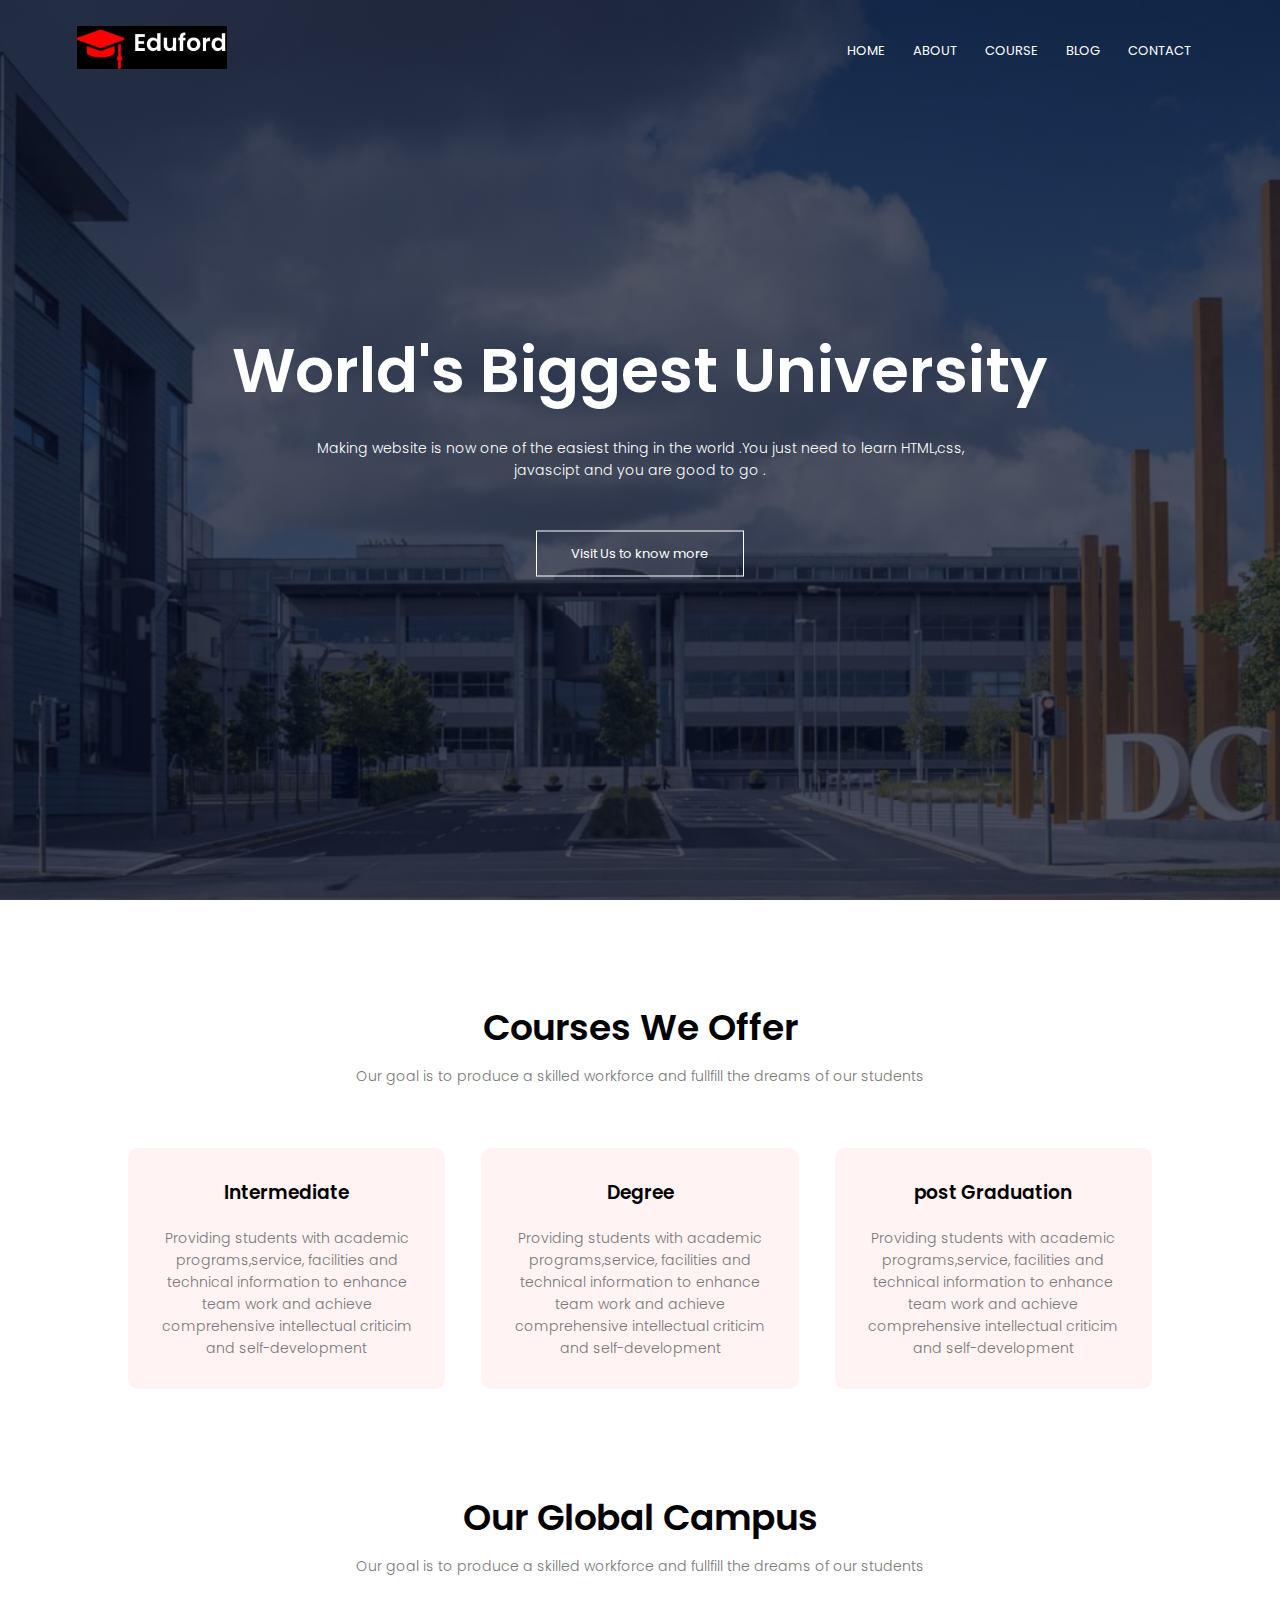
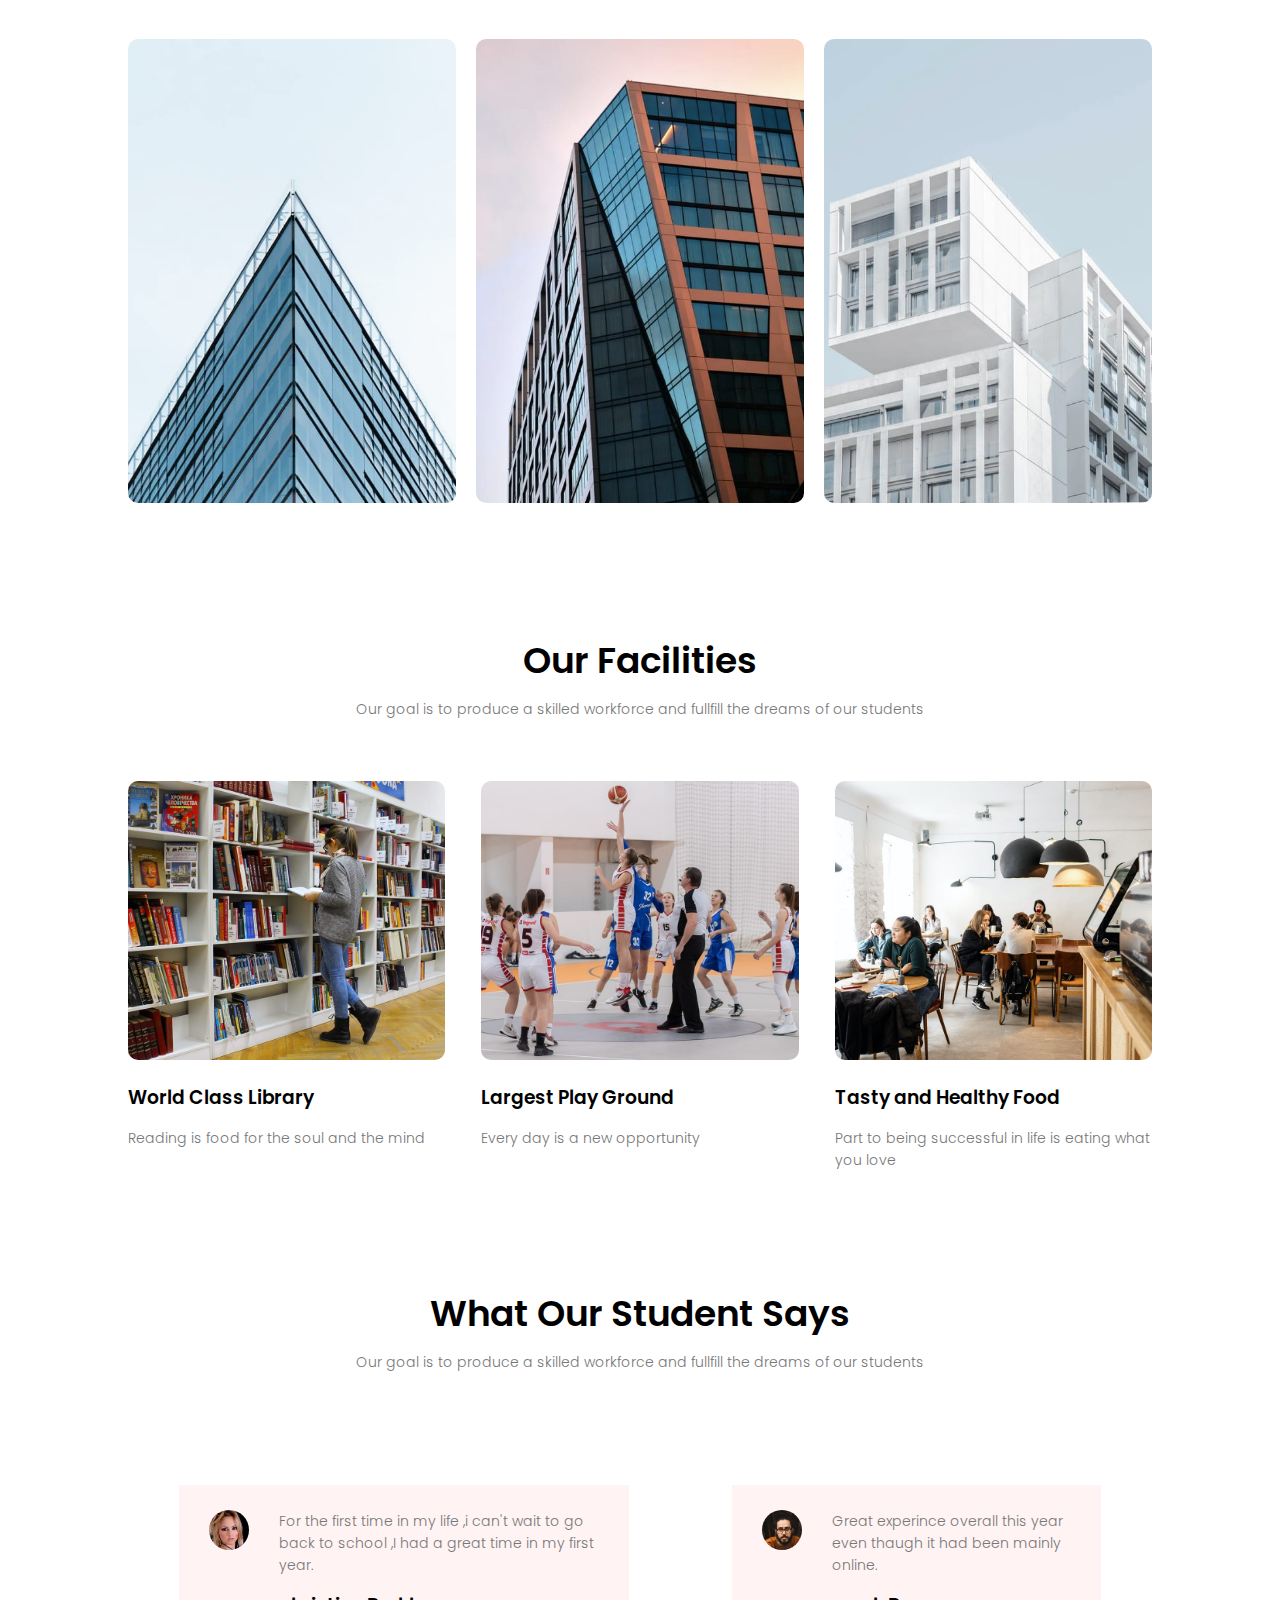
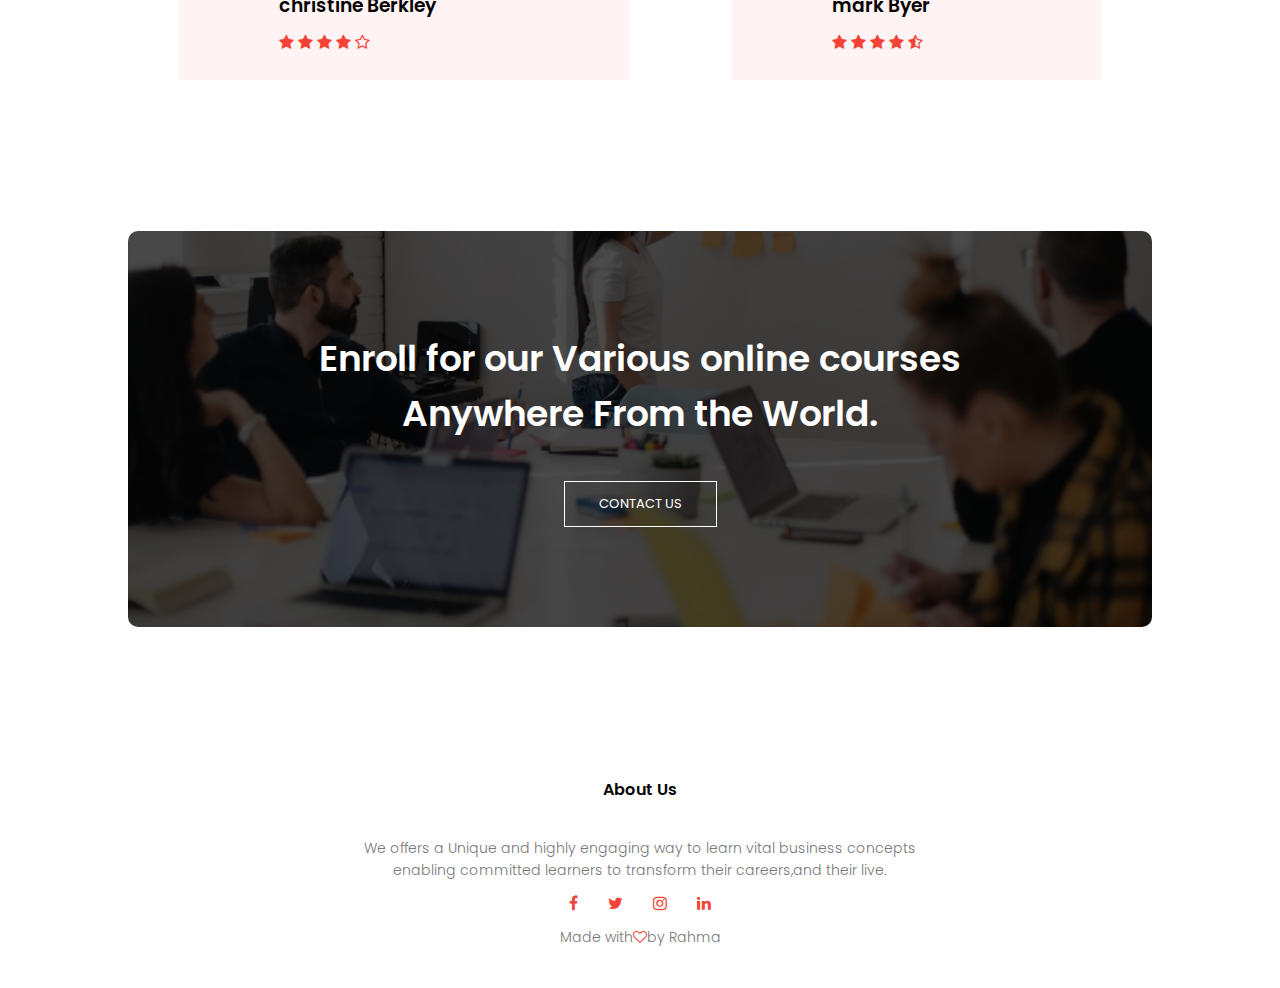
<file: index.html>
<!DOCTYPE html>
<html>
<head>
<meta name="viewport" content="with=device-width,initial-scale=1.0">
<title>University Webiste Design</title>
<link rel="stylesheet" href="style.css">
<link rel="preconnect" href="https://fonts.gstatic.com">
<link href="https://fonts.googleapis.com/css2?family=Poppins:wght@100;200;300;400;600;700&display=swap" rel="stylesheet">
<link rel="stylesheet" href="https://stackpath.bootstrapcdn.com/font-awesome/4.7.0/css/font-awesome.min.css">
</head>
<body>
<section class="header">
<nav>
<a href="index.html"><img src="images/logo.png"></a>
<div class="nav-links" id="navlinks">
<i class="fa fa-times" onclick="hideMenu()"></i>
<ul>
  <li><a href="index.html">HOME</a></li>
 <li><a href="about.html">ABOUT</a></li>
 <li><a href="course.html">COURSE</a></li>
 <li><a href="blog.html">BLOG</a></li>
 <li><a href="contact.html">CONTACT</a></li>
 </ul>
 </div>
 <i class="fa fa-bars"onclick="showMenu()"></i>
 </nav>
 <div class="text-box">
 <h1>World's Biggest University</h1>
 <p>Making website is now one of the easiest thing in the world .You just need to learn HTML,css,<br>javascipt and you are good to go .
 </p>
 <a href="" class="hero-btn">Visit Us to know more</a>
 </div>
</section>
<!------ Course ------>
<section class="course">
<h1> Courses We Offer</h1>
<p>Our goal is to produce a skilled workforce and fullfill the dreams of our students</p>
<div class="row">
<div class="course-col">
<h3>Intermediate</h3>
<p>Providing students with academic programs,service, facilities and technical information to enhance team work and achieve comprehensive intellectual criticim and self-development</p>
</div>
<div class="course-col">
<h3>Degree</h3>
<p>Providing students with academic programs,service, facilities and technical information to enhance team work and achieve comprehensive intellectual criticim and self-development</p>
</div>
<div class="course-col">
<h3>post Graduation</h3>
<p>Providing students with academic programs,service, facilities and technical information to enhance team work and achieve comprehensive intellectual criticim and self-development</p>
</div>
</div>
</section>
<!------ campus ------>
<section class="campus">
<h1>Our Global Campus</h1>
<p>Our goal is to produce a skilled workforce and fullfill the dreams of our students</p>
<div class="row">
<div class="campus-col">
<img src="images/london.png">
<div class="layer">
<h3>LONDON</h3>
</div>
</div>
<div class="campus-col">
<img src="images/newyork.png">
<div class="layer">
<h3>NEW YORk</h3>
</div>
</div>
<div class="campus-col">
<img src="images/washington.png">
<div class="layer">
<h3>WASHINGTON</h3>
</div>
</div>
</div>

</section>
<!------ facilities ------>
<section class="facilities">
<h1>Our Facilities</h1>
<p>Our goal is to produce a skilled workforce and fullfill the dreams of our students</p>
<div class="row">
<div class="facilities-col">
<img src="images/library.png">
<h3>World Class Library</h3>
<p>Reading is food for the soul and the mind</p>
</div>
<div class="facilities-col">
<img src="images/basketball.png">
<h3>Largest Play Ground</h3>
<p>Every day is a new opportunity</p>
</div>
<div class="facilities-col">
<img src="images/cafeteria.png">
<h3>Tasty and Healthy Food</h3>
<p>Part to being successful in life is eating what you love</p>
</div>
</div>
</section>
<!------testimonials------>
<section class="testimonials">
<h1>What Our Student Says</h1>
<p>Our goal is to produce a skilled workforce and fullfill the dreams of our students</p>
<div class="row">
<div class="testimonials-col">
<img src="images/user1.jpg">
<div>
<p>For the first time in my life ,i can't wait to go back to school ,I had a great time in my first year.</p>
<h3>christine Berkley</h3>
<i class="fa fa-star"></i>
<i class="fa fa-star"></i>
<i class="fa fa-star"></i>
<i class="fa fa-star"></i>
<i class="fa fa-star-o"></i>
</div>
</div>
<div class="testimonials-col">
<img src="images/user2.jpg">
<div>
<p>Great experince overall this year even thaugh it had been mainly online.</p>
<h3>mark Byer</h3>
<i class="fa fa-star"></i>
<i class="fa fa-star"></i>
<i class="fa fa-star"></i>
<i class="fa fa-star"></i>
<i class="fa fa-star-half-o"></i>
</div>
</div>
</div>
</section>
<!------ call To Action ------>
<section class="cta">
<h1>Enroll for our Various online courses <br>Anywhere From the World.</h1>
<a href=""class="hero-btn">CONTACT US</a>
</section>
<!------ Footer ------>
<section class="footer">
<h4>About Us</h4>
<p>We offers a Unique and highly engaging way to learn vital business concepts<br>enabling committed learners to transform their careers,and their live.</p>
<div class="icons">
<i class="fa fa-facebook"></i>
<i class="fa fa-twitter"></i>
<i class="fa fa-instagram"></i>
<i class="fa fa-linkedin"></i>
</div>
<p>Made with<i class="fa fa-heart-o"></i>by Rahma</p>
</section>
<!------ javascript for toggle Menu ------>
<script>

var navlinks = document.getElementById("navlinks");
function showMenu(){
navlinks.style.right="0";
}
function hideMenu(){
navlinks.style.right="-200px";
}
</script>
</body>
</html>
</file>
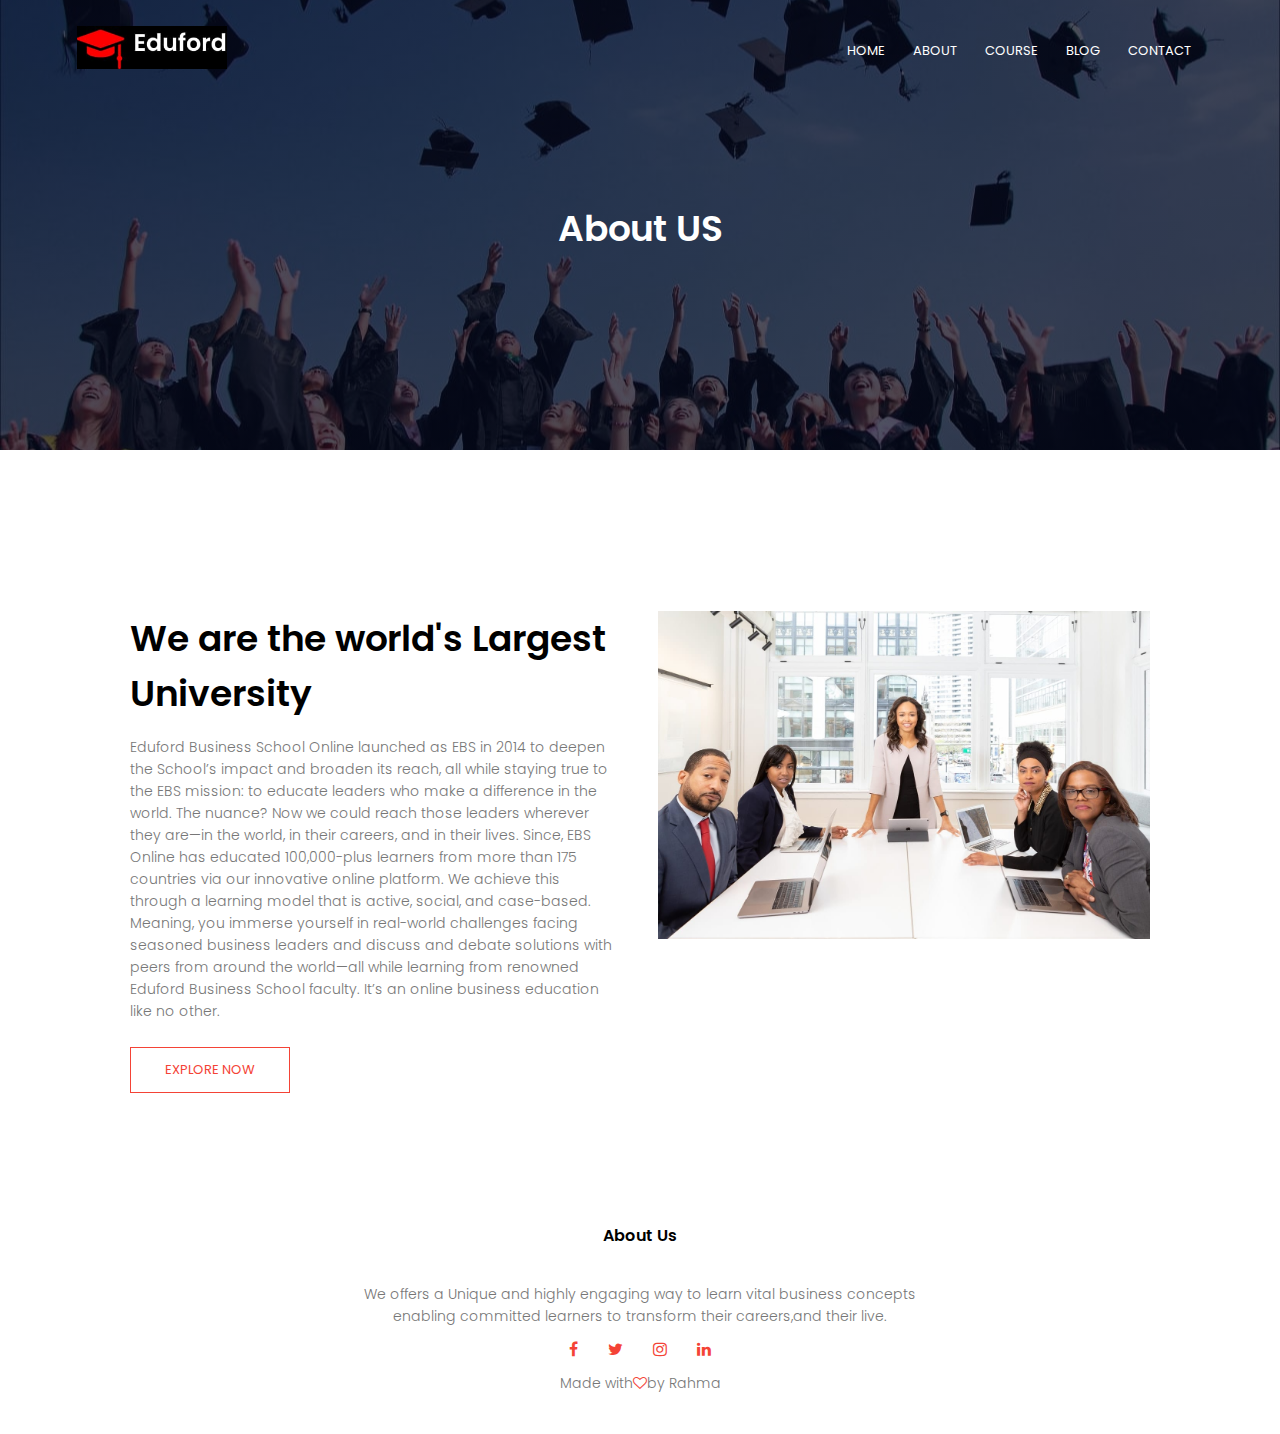
<file: about.html>
<!DOCTYPE html>
<html>
<head>
<meta name="viewport" content="with=device-width,initial-scale=1.0">
<title>University Webiste Design</title>
<link rel="stylesheet" href="style.css">
<link rel="preconnect" href="https://fonts.gstatic.com">
<link href="https://fonts.googleapis.com/css2?family=Poppins:wght@100;200;300;400;600;700&display=swap" rel="stylesheet">
<link rel="stylesheet" href="https://stackpath.bootstrapcdn.com/font-awesome/4.7.0/css/font-awesome.min.css">
</head>
<body>
<section class="sub-header">
<nav>
<a href="index.html"><img src="images/logo.png"></a>
<div class="nav-links" id="navlinks">
<i class="fa fa-times" onclick="hideMenu()"></i>
<ul>
  <li><a href="index.html">HOME</a></li>
 <li><a href="about.html">ABOUT</a></li>
 <li><a href="course.html">COURSE</a></li>
 <li><a href="blog.html">BLOG</a></li>
 <li><a href="contact.html">CONTACT</a></li>
 </ul>
 </div>
 <i class="fa fa-bars"onclick="showMenu()"></i>
 </nav>
 <h1>About US</h1>
</section>
<!------ about us content ------>
<section class="about-us">
<div class="row">
<div class="about-col">
<h1>We are the world's Largest University</h1>
<p>Eduford Business School Online launched as EBS in 2014 to deepen the School’s impact and broaden its reach, all while staying true to the EBS mission: to educate leaders who make a difference in the world. The nuance? Now we could reach those leaders wherever they are—in the world, in their careers, and in their lives.
Since, EBS Online has educated 100,000-plus learners from more than 175 countries via our innovative online platform.
We achieve this through a learning model that is active, social, and case-based. Meaning, you immerse yourself in real-world challenges facing seasoned business leaders and discuss and debate solutions with peers from around the world—all while learning from renowned Eduford Business School faculty. It’s an online business education like no other.</p>
<a href="" class="hero-btn red-btn">EXPLORE NOW</a>
</div>
<div class="about-col">
<img src="images/about.jpg">
</div>
</div>
</section>

<!------ Footer ------>
<section class="footer">
<h4>About Us</h4>
<p>We offers a Unique and highly engaging way to learn vital business concepts<br>enabling committed learners to transform their careers,and their live.</p>
<div class="icons">
<i class="fa fa-facebook"></i>
<i class="fa fa-twitter"></i>
<i class="fa fa-instagram"></i>
<i class="fa fa-linkedin"></i>
</div>
<p>Made with<i class="fa fa-heart-o"></i>by Rahma</p>
</section>
<!------ javascript for toggle Menu ------>
<script>

var navlinks = document.getElementById("navlinks");
function showMenu(){
navlinks.style.right="0";
}
function hideMenu(){
navlinks.style.right="-200px";
}
</script>
</body>
</html>
</file>
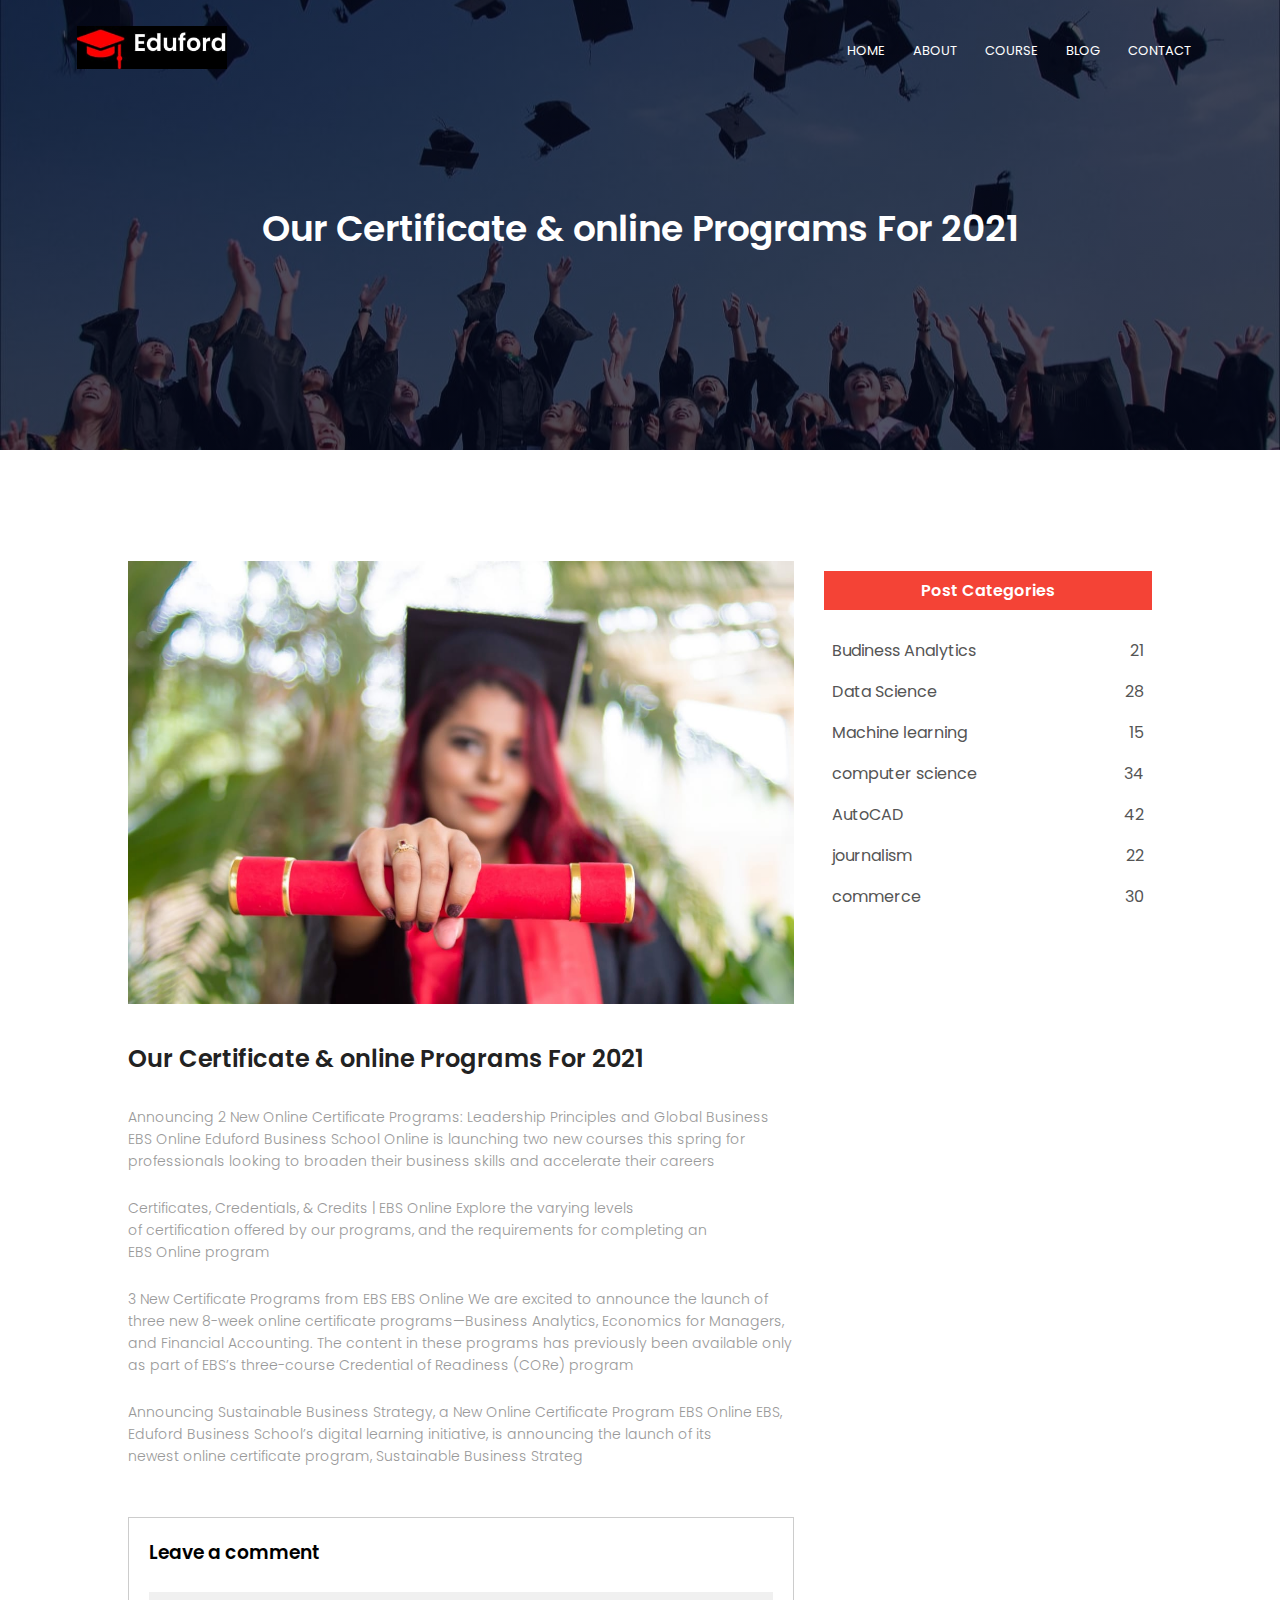
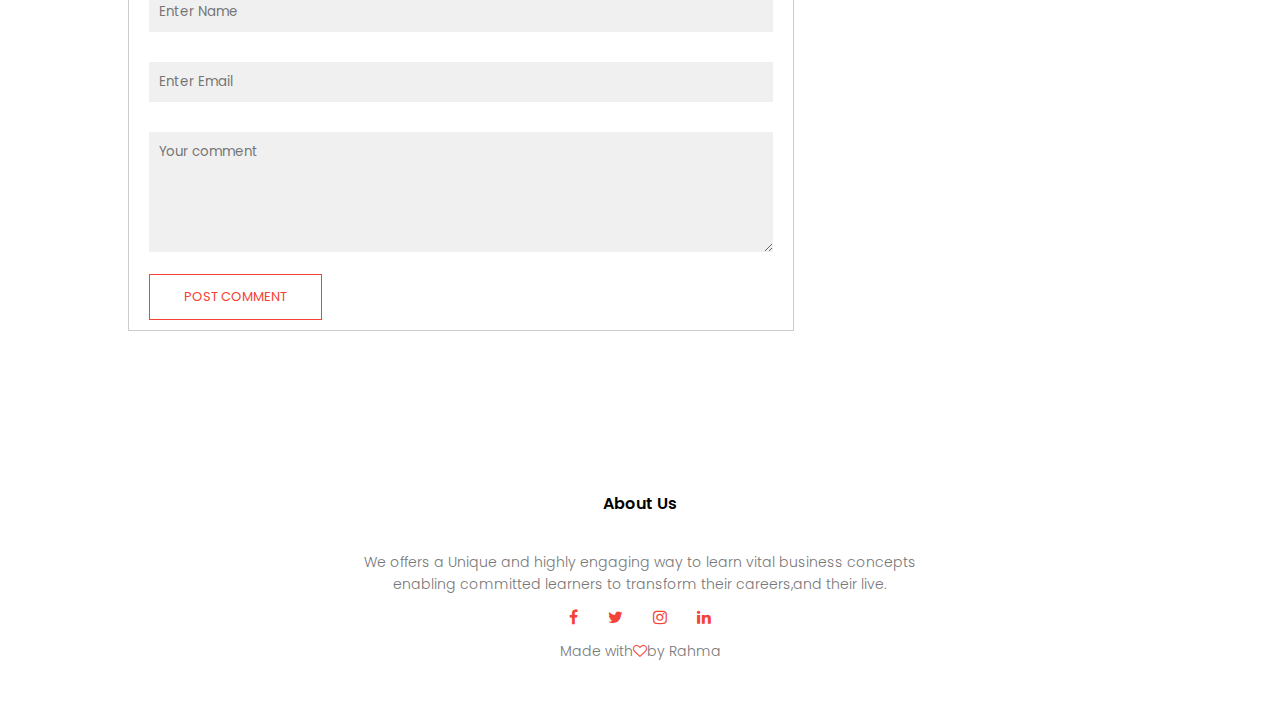
<file: blog.html>
<!DOCTYPE html>
<html>
<head>
<meta name="viewport" content="with=device-width,initial-scale=1.0">
<title>University Webiste Design</title>
<link rel="stylesheet" href="style.css">
<link rel="preconnect" href="https://fonts.gstatic.com">
<link href="https://fonts.googleapis.com/css2?family=Poppins:wght@100;200;300;400;600;700&display=swap" rel="stylesheet">
<link rel="stylesheet" href="https://stackpath.bootstrapcdn.com/font-awesome/4.7.0/css/font-awesome.min.css">
</head>
<body>
<section class="sub-header">
<nav>
<a href="index.html"><img src="images/logo.png"></a>
<div class="nav-links" id="navlinks">
<i class="fa fa-times" onclick="hideMenu()"></i>
<ul>
  <li><a href="index.html">HOME</a></li>
 <li><a href="about.html">ABOUT</a></li>
 <li><a href="course.html">COURSE</a></li>
 <li><a href="blog.html">BLOG</a></li>
 <li><a href="contact.html">CONTACT</a></li>
 </ul>
 </div>
 <i class="fa fa-bars"onclick="showMenu()"></i>
 </nav>
 <h1>Our Certificate & online Programs For 2021</h1>
</section>
<!------ blog page content ------>
<section class="blog-content">
<div class="row">
<div class="blog-left">
<img src="images/certificate.jpg">
<h2>Our Certificate & online Programs For 2021</h2>
<p>Announcing 2 New Online Certificate Programs: Leadership Principles and Global Business EBS Online
Eduford Business School Online is launching two new courses this spring for professionals looking to broaden their business skills and accelerate their careers</p>
<br>
<p>Certificates, Credentials, & Credits | EBS Online
Explore the varying levels of certification offered by our programs, and the requirements for completing an EBS Online program</p>
<br>
<p>3 New Certificate Programs from EBS EBS Online
We are excited to announce the launch of three new 8-week online certificate programs—Business Analytics, Economics for Managers, and Financial Accounting. The content in these programs has previously been available only as part of EBS’s three-course Credential of Readiness (CORe) program</p>
<br>
<p>Announcing Sustainable Business Strategy, a New Online Certificate Program EBS Online
EBS, Eduford Business School’s digital learning initiative, is announcing the launch of its newest online certificate program, Sustainable Business Strateg</p>
<div class="comment-box">
<h3>Leave a comment</h3>
<form class="comment-form">
<input type="text" placeholder="Enter Name">
<input type="email" placeholder="Enter Email">
<textarea rows="5" placeholder="Your comment">
</textarea>
<buttontype="submit" class="hero-btn red-btn">POST COMMENT</button>
</form>
</div>
</div>
<div class="blog-right">
<h3>Post Categories</h3>
<div>
<span>Budiness Analytics</span>
<span>21</span>
</div>
<div>
<span>Data Science</span>
<span>28</span>
</div>
<div>
<span>Machine learning</span>
<span>15</span>
</div>
<div>
<span>computer science</span>
<span>34</span>
</div>
<div>
<span>AutoCAD</span>
<span>42</span>
</div>
<div>
<span>journalism</span>
<span>22</span>
</div>
<div>
<span>commerce</span>
<span>30</span>
</div>
</div>
</div>

</section>

<!------ Footer ------>
<section class="footer">
<h4>About Us</h4>
<p>We offers a Unique and highly engaging way to learn vital business concepts<br>enabling committed learners to transform their careers,and their live.</p>
<div class="icons">
<i class="fa fa-facebook"></i>
<i class="fa fa-twitter"></i>
<i class="fa fa-instagram"></i>
<i class="fa fa-linkedin"></i>
</div>
<p>Made with<i class="fa fa-heart-o"></i>by Rahma</p>
</section>
<!------ javascript for toggle Menu ------>
<script>

var navlinks = document.getElementById("navlinks");
function showMenu(){
navlinks.style.right="0";
}
function hideMenu(){
navlinks.style.right="-200px";
}
</script>
</body>
</html>
</file>
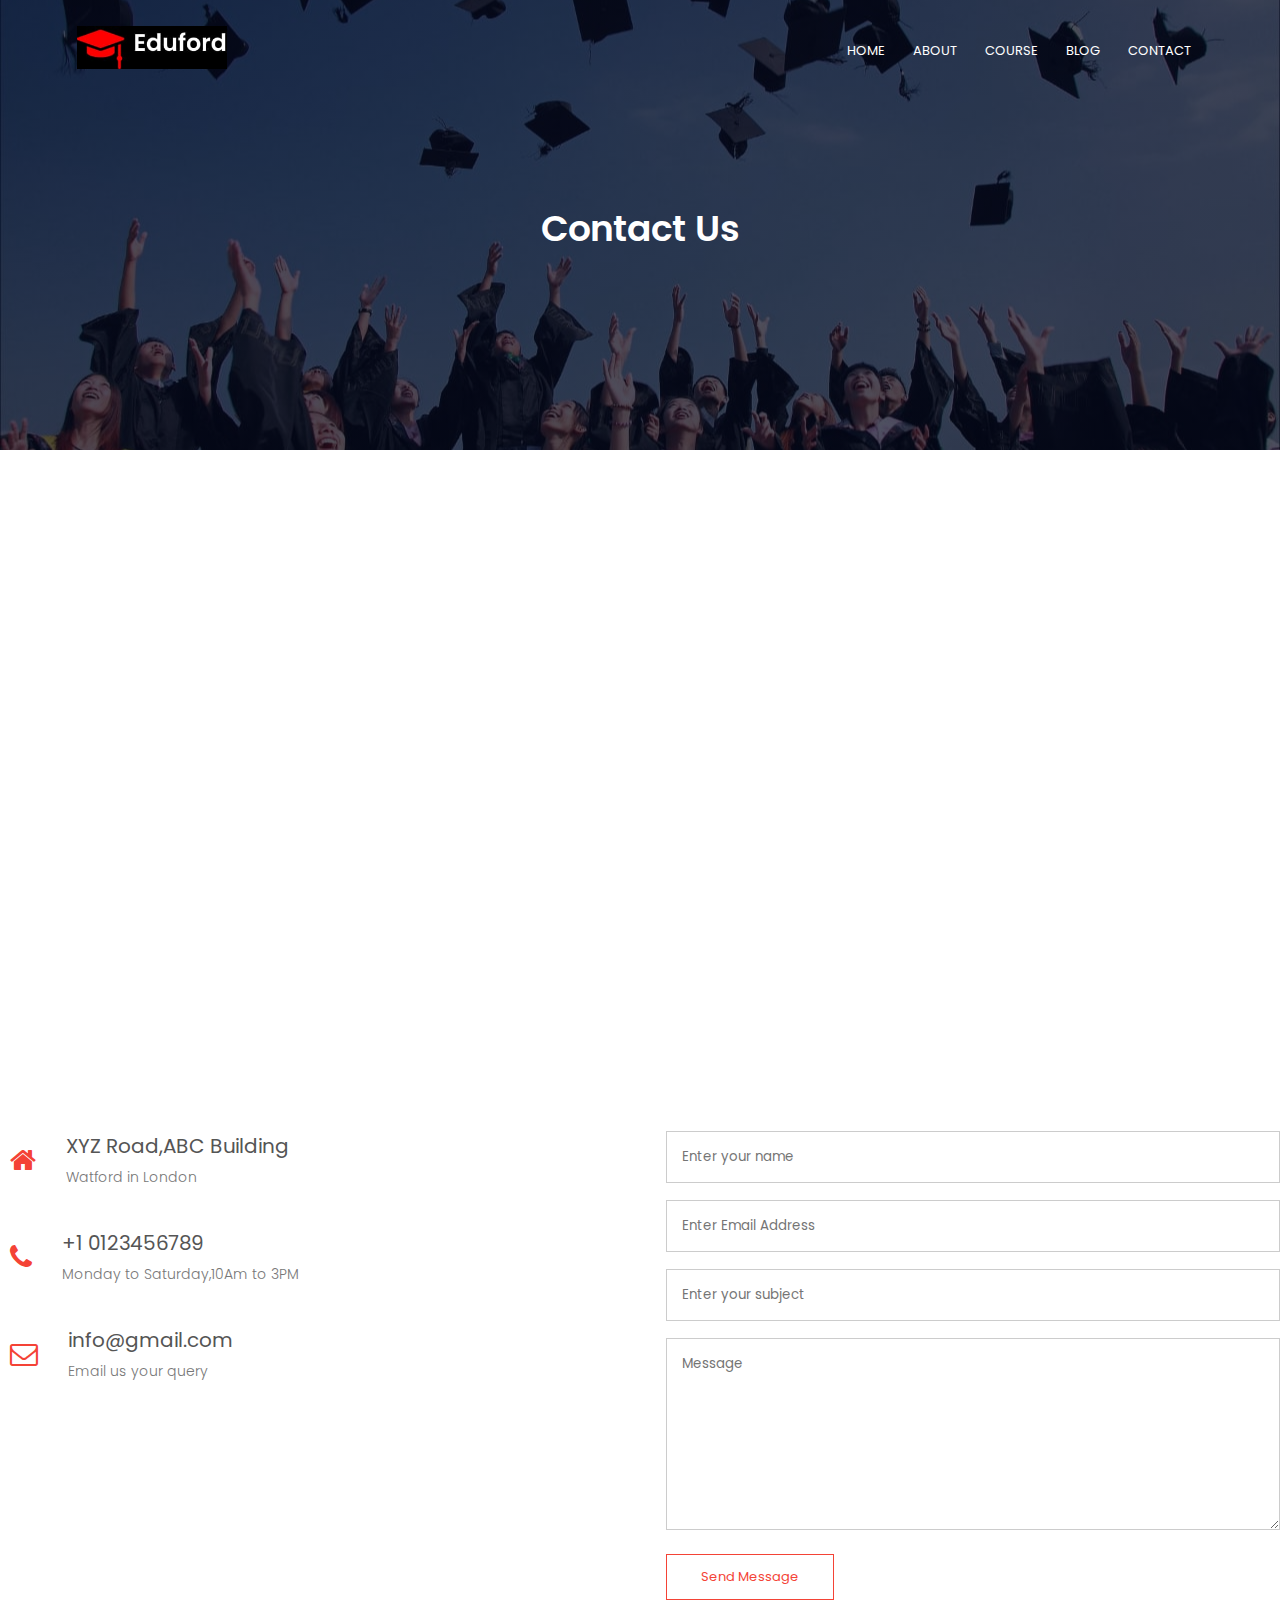
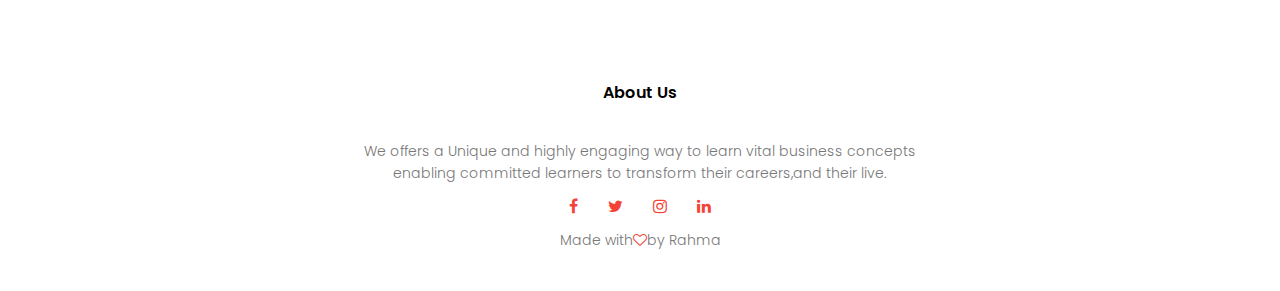
<file: contact.html>
<!DOCTYPE html>
<html>
<head>
<meta name="viewport" content="with=device-width,initial-scale=1.0">
<title>University Webiste Design</title>
<link rel="stylesheet" href="style.css">
<link rel="preconnect" href="https://fonts.gstatic.com">
<link href="https://fonts.googleapis.com/css2?family=Poppins:wght@100;200;300;400;600;700&display=swap" rel="stylesheet">
<link rel="stylesheet" href="https://stackpath.bootstrapcdn.com/font-awesome/4.7.0/css/font-awesome.min.css">
</head>
<body>
<section class="sub-header">
<nav>
<a href="index.html"><img src="images/logo.png"></a>
<div class="nav-links" id="navlinks">
<i class="fa fa-times" onclick="hideMenu()"></i>
<ul>
 <li><a href="index.html">HOME</a></li>
 <li><a href="about.html">ABOUT</a></li>
 <li><a href="course.html">COURSE</a></li>
 <li><a href="blog.html">BLOG</a></li>
 <li><a href="contact.html">CONTACT</a></li>
 </ul>
 </div>
 <i class="fa fa-bars"onclick="showMenu()"></i>
 </nav>
 <h1>Contact Us</h1>
</section>
<!------ contact us ------>
<section class="location">
<iframe src="https://www.google.com/maps/embed?pb=!1m18!1m12!1m3!1d79197.18941548403!2d-0.3354697421299701!3d51.66144445738295!2m3!1f0!2f0!3f0!3m2!1i1024!2i768!4f13.1!3m3!1m2!1s0x487614c908fcc35b%3A0x5d521bb3eb9734f1!2z2YjYp9iq2YHZiNix2K_YjCDYp9mE2YXZhdmE2YPYqSDYp9mE2YXYqtit2K_YqQ!5e0!3m2!1sar!2seg!4v1621599964501!5m2!1sar!2seg" width="600" height="450" style="border:0;" allowfullscreen="" loading="lazy"></iframe>
</section>

<section class="cotact-us">
<div class="row">
<div class="contact-col">
<div>
<i class="fa fa-home"></i>
<span>
<h5>XYZ Road,ABC Building</h5>
<p>Watford in London</p>
</span>
</div>
<div>
<i class="fa fa-phone"></i>
<span>
<h5>+1 0123456789</h5>
<p>Monday to Saturday,10Am to 3PM</p>
</span>
</div>
<div>
<i class="fa fa-envelope-o"></i>
<span>
<h5>info@gmail.com</h5>
<p>Email us your query</p>
</span>
</div>
</div>
<div class="contact-col">
<form action="">
<input type="text" placeholder="Enter your name" required>
<input type="email" placeholder="Enter Email Address" required>
<input type="text" placeholder="Enter your subject" required>
<textarea rows="8" placeholder="Message" required></textarea>
<button type="submit" class="hero-btn red-btn">Send Message</button>
</form>
</div>
</div>
</section>

<!------ Footer ------>
<section class="footer">
<h4>About Us</h4>
<p>We offers a Unique and highly engaging way to learn vital business concepts<br>enabling committed learners to transform their careers,and their live.</p>
<div class="icons">
<i class="fa fa-facebook"></i>
<i class="fa fa-twitter"></i>
<i class="fa fa-instagram"></i>
<i class="fa fa-linkedin"></i>
</div>
<p>Made with<i class="fa fa-heart-o"></i>by Rahma</p>
</section>
<!------ javascript for toggle Menu ------>
<script>

var navlinks = document.getElementById("navlinks");
function showMenu(){
navlinks.style.right="0";
}
function hideMenu(){
navlinks.style.right="-200px";
}
</script>
</body>
</html>
</file>
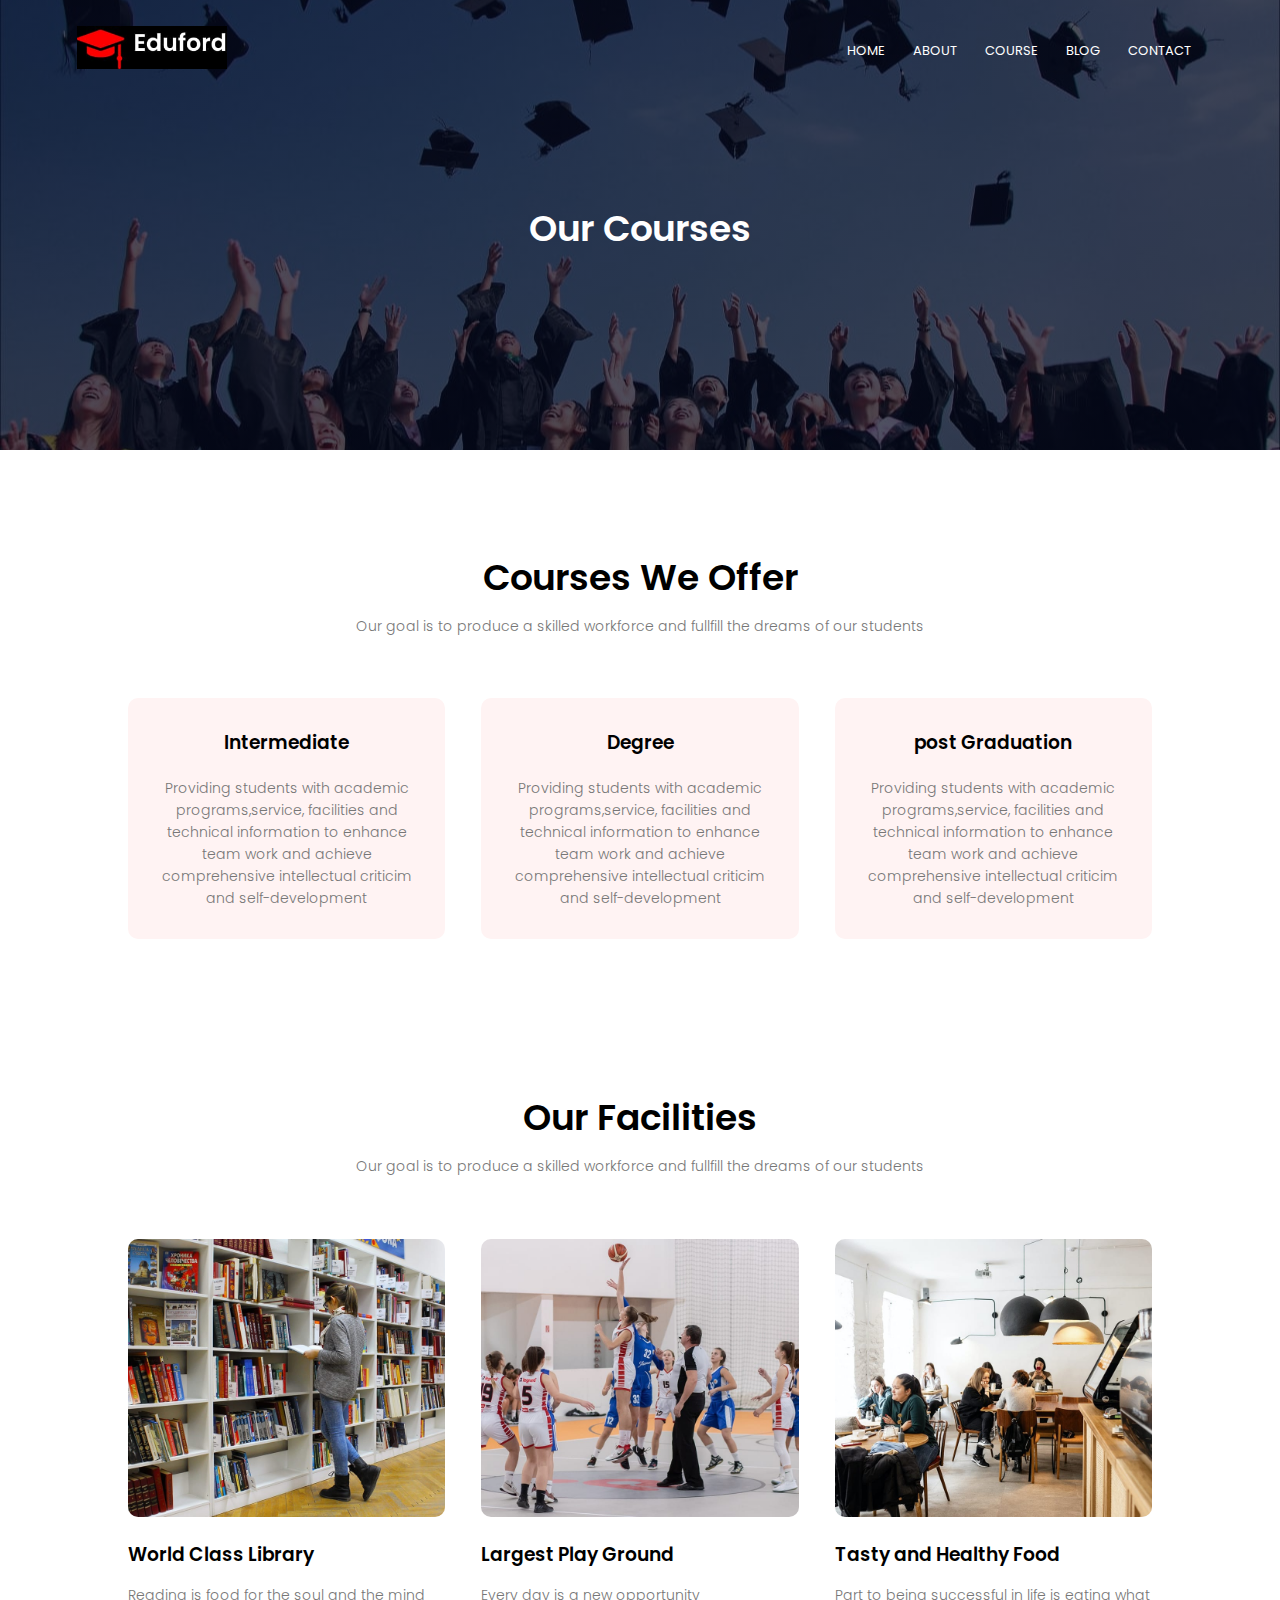
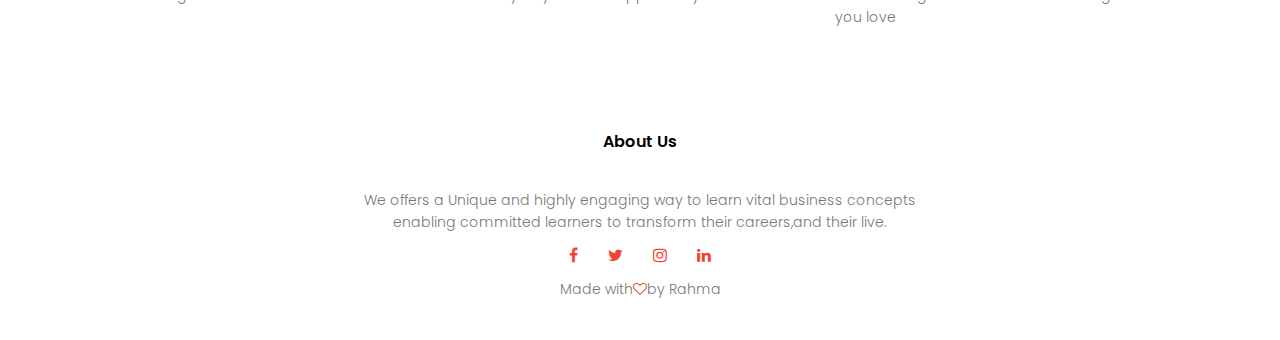
<file: course.html>
<!DOCTYPE html>
<html>
<head>
<meta name="viewport" content="with=device-width,initial-scale=1.0">
<title>University Webiste Design</title>
<link rel="stylesheet" href="style.css">
<link rel="preconnect" href="https://fonts.gstatic.com">
<link href="https://fonts.googleapis.com/css2?family=Poppins:wght@100;200;300;400;600;700&display=swap" rel="stylesheet">
<link rel="stylesheet" href="https://stackpath.bootstrapcdn.com/font-awesome/4.7.0/css/font-awesome.min.css">
</head>
<body>
<section class="sub-header">
<nav>
<a href="index.html"><img src="images/logo.png"></a>
<div class="nav-links" id="navlinks">
<i class="fa fa-times" onclick="hideMenu()"></i>
<ul>
  <li><a href="index.html">HOME</a></li>
 <li><a href="about.html">ABOUT</a></li>
 <li><a href="course.html">COURSE</a></li>
 <li><a href="blog.html">BLOG</a></li>
 <li><a href="contact.html">CONTACT</a></li>
 </ul>
 </div>
 <i class="fa fa-bars"onclick="showMenu()"></i>
 </nav>
 <h1>Our Courses</h1>
</section>
<!------ course ------>
<section class="course">
<h1> Courses We Offer</h1>
<p>Our goal is to produce a skilled workforce and fullfill the dreams of our students</p>
<div class="row">
<div class="course-col">
<h3>Intermediate</h3>
<p>Providing students with academic programs,service, facilities and technical information to enhance team work and achieve comprehensive intellectual criticim and self-development</p>
</div>
<div class="course-col">
<h3>Degree</h3>
<p>Providing students with academic programs,service, facilities and technical information to enhance team work and achieve comprehensive intellectual criticim and self-development</p>
</div>
<div class="course-col">
<h3>post Graduation</h3>
<p>Providing students with academic programs,service, facilities and technical information to enhance team work and achieve comprehensive intellectual criticim and self-development</p>
</div>
</div>
</section>
<!------ facilities ------>
<section class="facilities">
<h1>Our Facilities</h1>
<p>Our goal is to produce a skilled workforce and fullfill the dreams of our students</p>
<div class="row">
<div class="facilities-col">
<img src="images/library.png">
<h3>World Class Library</h3>
<p>Reading is food for the soul and the mind</p>
</div>
<div class="facilities-col">
<img src="images/basketball.png">
<h3>Largest Play Ground</h3>
<p>Every day is a new opportunity</p>
</div>
<div class="facilities-col">
<img src="images/cafeteria.png">
<h3>Tasty and Healthy Food</h3>
<p>Part to being successful in life is eating what you love</p>
</div>
</div>
</section>
<!------ Footer ------>
<section class="footer">
<h4>About Us</h4>
<p>We offers a Unique and highly engaging way to learn vital business concepts<br>enabling committed learners to transform their careers,and their live.</p>
<div class="icons">
<i class="fa fa-facebook"></i>
<i class="fa fa-twitter"></i>
<i class="fa fa-instagram"></i>
<i class="fa fa-linkedin"></i>
</div>
<p>Made with<i class="fa fa-heart-o"></i>by Rahma</p>
</section>
<!------ javascript for toggle Menu ------>
<script>

var navlinks = document.getElementById("navlinks");
function showMenu(){
navlinks.style.right="0";
}
function hideMenu(){
navlinks.style.right="-200px";
}
</script>
</body>
</html>
</file>
<file: style.css>
*{
	margin:0;
	padding:0;
	font-family: 'Poppins', sans-serif;
}
.header{
	min-height:100vh;
	width:100%;
	background-image:linear-gradient(rgba(4,9,30,0.7),rgba(4,9,30,0.7)),url(images/banner.png);
	background-position:center;
	background-size:cover;
	position:relative;
}
nav{
	display:flex;
	padding:2% 6%;
	justify-content:space-between;
	align-items:center;
}
nav img{
	width:150px;
}
.nav-links{
	flex:1;
	text-align:right;
}
.nav-links ul li{
	list-style:none;
	display:inline-block;
	padding:8px 12px;
	position:relative;
}
.nav-links ul li a{
	color:#fff;
	text-decoration:none;
	font-size:13px;
}
.nav-links ul li::after{
	content:'';
	width:0%;
	height:2px;
	background:#f44336;
	display:block;
	margin:auto;
	transition:0.5s;
}
.nav-links ul li:hover::after{
	width:100%;
}
.text-box{
	width:90%;
	color:#fff;
	position:absolute;
	top:50%;
	left:50%;
	transform:translate(-50%,-50%);
	text-align:center;
}
.text-box h1{
	font-size:62px;
}
.text-box p{
	margin:10px 0 40px;
	font-size:14px;
	color:#fff;
}
.hero-btn{
	display: inline-block;
	text-decoration:none;
	color:#fff;
	border:1px solid #fff;
	padding:12px 34px;
	font-size:13px;
	background:transparent;
	position:relative;
	cursor:pointer;
}
.hero-btn:hover{
	border:1px solid #f44336;
	background:#f44336;
	transition:1s;
}

nav .fa{
	display:none;
}
@media(max-width:700px){
	.text-box h1{
		font-size:20px;
	}
.nav-links ul li {
	display:block;
}
.nav-links{
	position:fixed;
	background:#f44336;
	height:100vh;
	width:200px;
	top:0;
	right:-200px;
	text-align:left;
    z-index:2;
	transition:1s;
  }
  nav .fa{
	  display:block;
	  color:#fff;
	  margin:10px;
	  font-size:22px;
	  cursor:pointer;
  }
  .nav-links ul{
	  padding:30px;
  }
}
/*----- course -----*/
.course{
	width:80%;
	margin:auto;
	text-align:center;
	padding-top:100px;
}
h1{
font-size:36px;
font-weight:600;
}
p{
	color:#777;
font-size:14px;
font-weight:300;
line-height:22px;
padding:10px;
}
.row{
		margin-top:5%;
		display:flex;
		justify-content:space-between;
}
.course-col{
	flex-basis:31%;
	background:#fff3f3;
	border-radius:10px;
	margin-bottom:5%;
	padding:20px 12px;
	box-sizing:border-box;
	transition:0.5s;
}
	h3{
		text-align:center;
		font-weight:600;
		margin:10px 0;
	}
	.course-col:hover{
		box-shadow:0 0 20px 0px rgba(0,0,0,0.2);
	}
	@media(max-width:700px){
		.row{
		flex-direction:column;
		}		
}

/*----- campus -----*/

.campus{
	width:80%;
	margin:auto;
	text-align:center;
	padding-top:50px;
}
.campus-col{
	flex-basis:32%;
	border-radius:10px;
	margin-bottom:30px;
	position:relative;
	overflow:hidden;
}
.campus-col img{
	width:100%;
	display:block;
}
.layer{
	background:transparent;
	height:100%;
	width:100%;
	position:absolute;
	top:0;
	left:0;
	transition:0.5s;
}
.layer:hover{
	background:rgba(226,0,0,0.7);
}
.layer h3{
	width:100%;
	font-weight:500;
	color:#fff;
	font-size:26px;
	bottom:0;
	left:50%;
	transform:translatex(-50%);
	position:absolute;
	opacity:0;
	transition:0.5s;
}
.layer:hover h3{
	bottom:49%;
	opacity:1;
}
/*------ facilities ------*/
.facilities{
	width:80%;
	margin:auto;
	text-align:center;
	padding-top:100px;
}
.facilities-col{
	flex-basis:31%;
	border-radius:10px;
	margin-bottom:5%;
	text-align:left;
}
.facilities-col img{
	width:100%;
	border-radius:10px;
}
.facilities-col p{
	padding:0;
}
.facilities-col h3{
	margin-top:16px;
	margin-bottom:15px;
	text-align:left;
}
/*------ testimonials ------*/

.testimonials{
	width:80%;
	margin:auto;
	padding-top:5%;
	text-align:center;
}
.testimonials-col{
	flex-basis:44%
	border-radius:10px;
	margin:5%;
	text-align:left;
	background:#fff3f3;
	padding:25px;
	cursor:pointer;
	display:flex;
}
.testimonials-col img{
height:40px;
margin-left:5px;
margin-right:30px;
border-radius:50%;
}
.testimonials-col p{
	padding:0;
}
.testimonials-col h3{
	margin-top:15px;
	text-align:left;
}
.testimonials-col .fa{
	color:#f44336;
}
@media(max-width:700px){
	.testimonials-col img{
margin-left:0px;
margin-right:15px;
	}
}
/*------ call To Action ------*/
.cta{
	margin:100px auto;
	width:80%;
	background-image:linear-gradient(rgba(0,0,0,0.7),rgba(0,0,0,0.7)),url(images/banner2.jpg);
	background-position:center;
	background-size:cover;
	border-radius:10px;
	text-align:center;
	padding:100px 0;
}
.cta h1{
	color:#fff;
	margin-bottom:40px;
	padding:0;
}
@media(max-width:700px){
	.cta h1{
		font-size:24px;
	}
}
/*------ Footer ------*/

.footer{
	width:100%;
	text-align:center;
	padding:30px 0; 
}
.footer h4{
	margin-bottom:25px;
	margin-top:20px;
	font-weight:600;
}
.icons .fa{
	color:#f44336;
	margin:0 13px;
	cursor:pointer;
	padding:18px 0,
}
.fa-heart-o{
	color:#f44336;
}
/*------ about us page ------*/
.sub-header{
	height:50vh;
	width:100%;
	background-image:linear-gradient(rgba(4,9,30,0.7),rgba(4,9,30,0.7)),url(images/background.jpg);
	background-position:center;
	background-size:cover;
	text-align:center;
	color:#fff;
}
.sub-header h1{
	margin-top:100px;
}
.about-us{
	width:80%;
	margin:auto;
	padding-top:80px;
	padding-bottom:50px;
}
.about-col{
	flex-basis:48%;
	padding:30px 2px;
}
.about-col img{
	width:100%;
}
.about-col h1{
	padding-top:0;
}
.about-col p {
	padding:15px 0 25px;
}
.red-btn{
	border:1px solid #f44336;
	background:transparent;
	color:#f44336;
}
.red-btn:hover{
	color:#fff;
}
/*------ blog-content ------*/
.blog-content{
	width:80%;
	margin:auto;
	padding:60px 0;
}
.blog-left{
	flex-basis:65%;
}
.blog-left img{
	width:100%;
}
.blog-left h2{
	color:#222;
	font-weight:600;
	margin:30px 0;
}
.blog-left p{
	color:#999;
	padding:0;
}
.blog-right{
	flex-basis:32%;
}
.blog-right h3{
	background:#f44336;
	color:#fff;
	padding:7px 0;
	font-size:16px;
	margin-bottom:20px;
}
.blog-right div{
	display:flex;
	align-items:center;
	justify-content:space-between;
	color:#555;
	padding:8px;
	box-sizing:border-box;
}
.comment-box{
	border:1px solid #ccc;
	margin:50px 0;
	padding:10px 20px;
}
.comment-box h3{
	text-align:left;
}
.comment-form input, .comment-form textarea{
	width:100%;
	padding:10px;
	margin:15px 0;
	box-sizing:border-box;
	border:none;
	outline:none;
	background:#f0f0f0;
}
.comment-form button{
	margin:10px 0;
}
@media(max-width:700px){
	.sub-header h1{
		font-size:24px;
	}
}
/*------ contact us page ------*/
.location{
	width:80%;
	margin:auto;
	padding:80px 0;
}
.location iframe{
	width:100%;
}
.contact-us{
	width:80%;
	margin:auto;
}
.contact-col{
	flex-basis:48%;
	margin-bottom:30px;
}
.contact-col div{
	display:flex;
	align-items:center;
	margin-bottom:40px;
}
.contact-col div .fa{
	font-size:28px;
	color:#f44336;
	margin:10px;
	margin-right:30px;
}
.contact-col div p{
	padding:0;
}
.contact-col div h5{
	font-size:20px;
	margin-bottom:5px;
	color:#555;
	font-weight:400;
}
.contact-col input, .contact-col textarea{
	width:100%;
	padding:15px;
	margin-bottom:17px;
	outline:none;
	border:1px solid #ccc;
	box-sizing:border-box;
}
</file>
